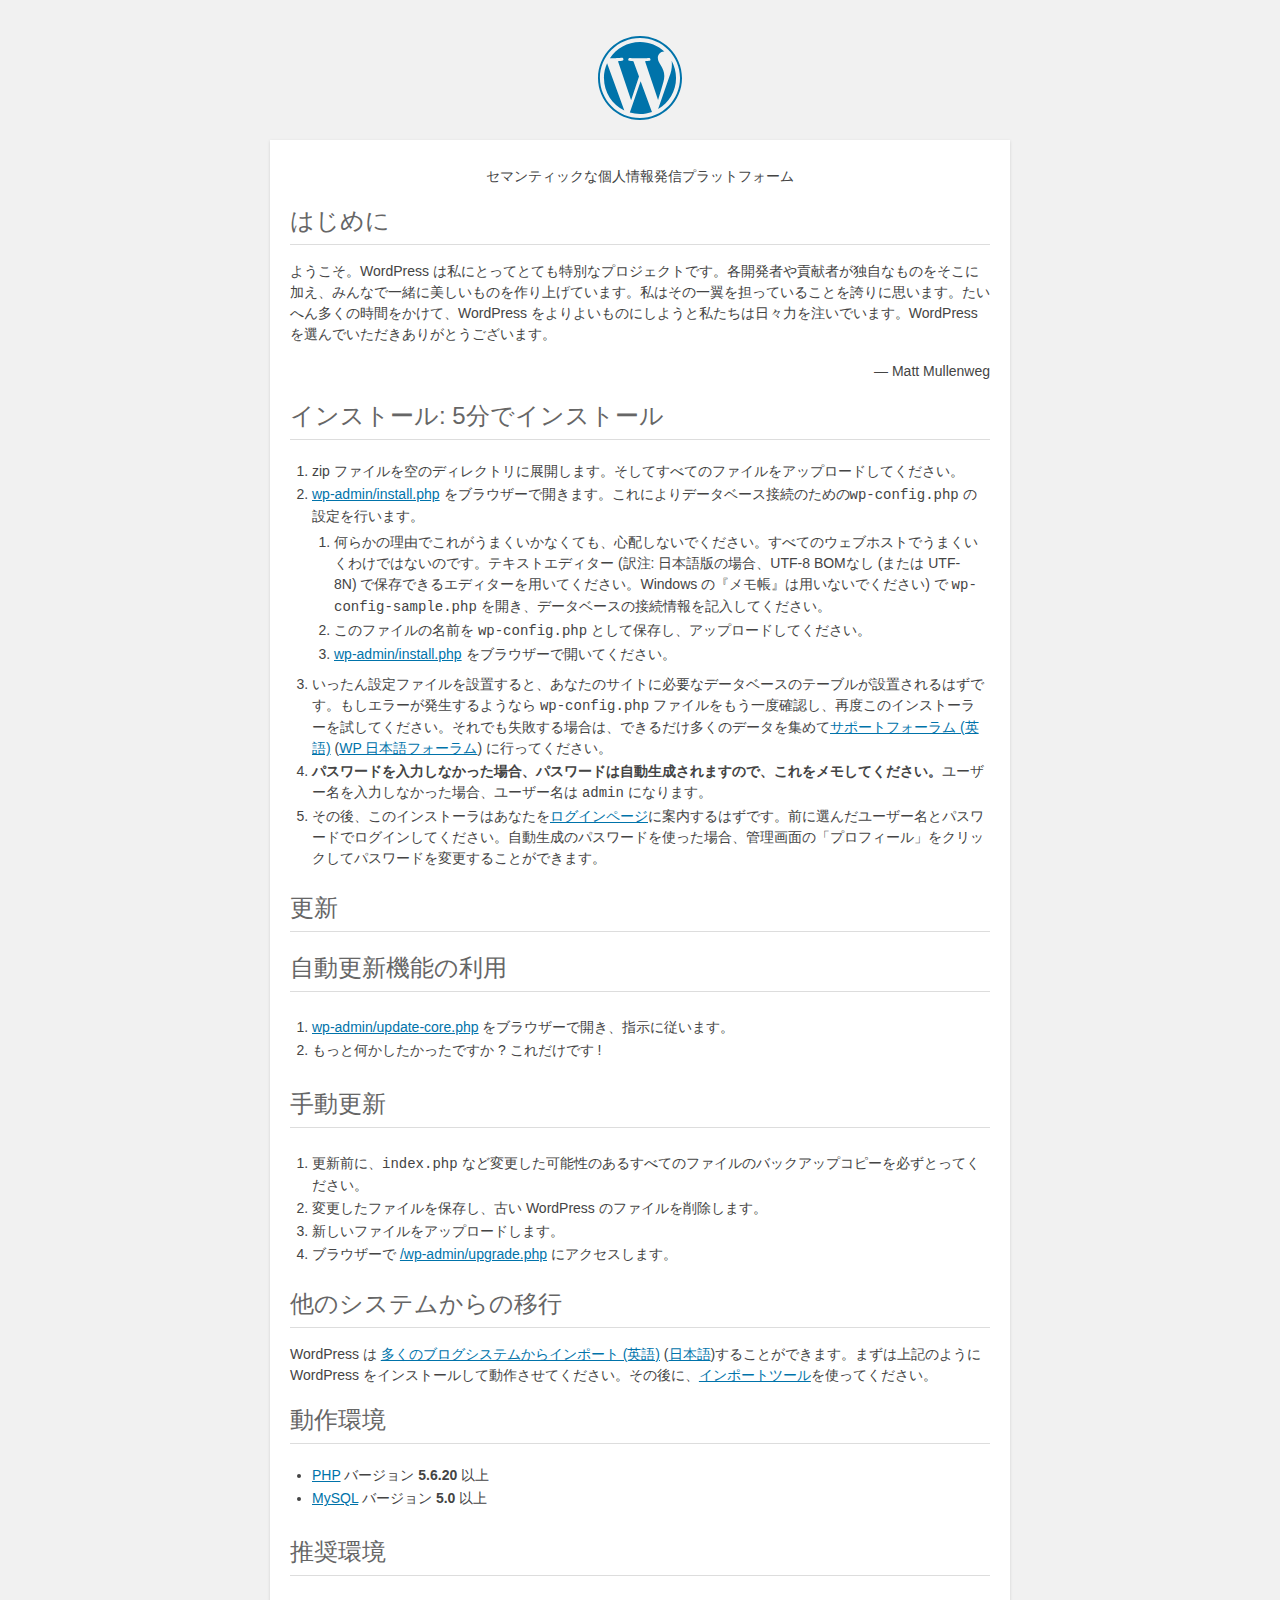
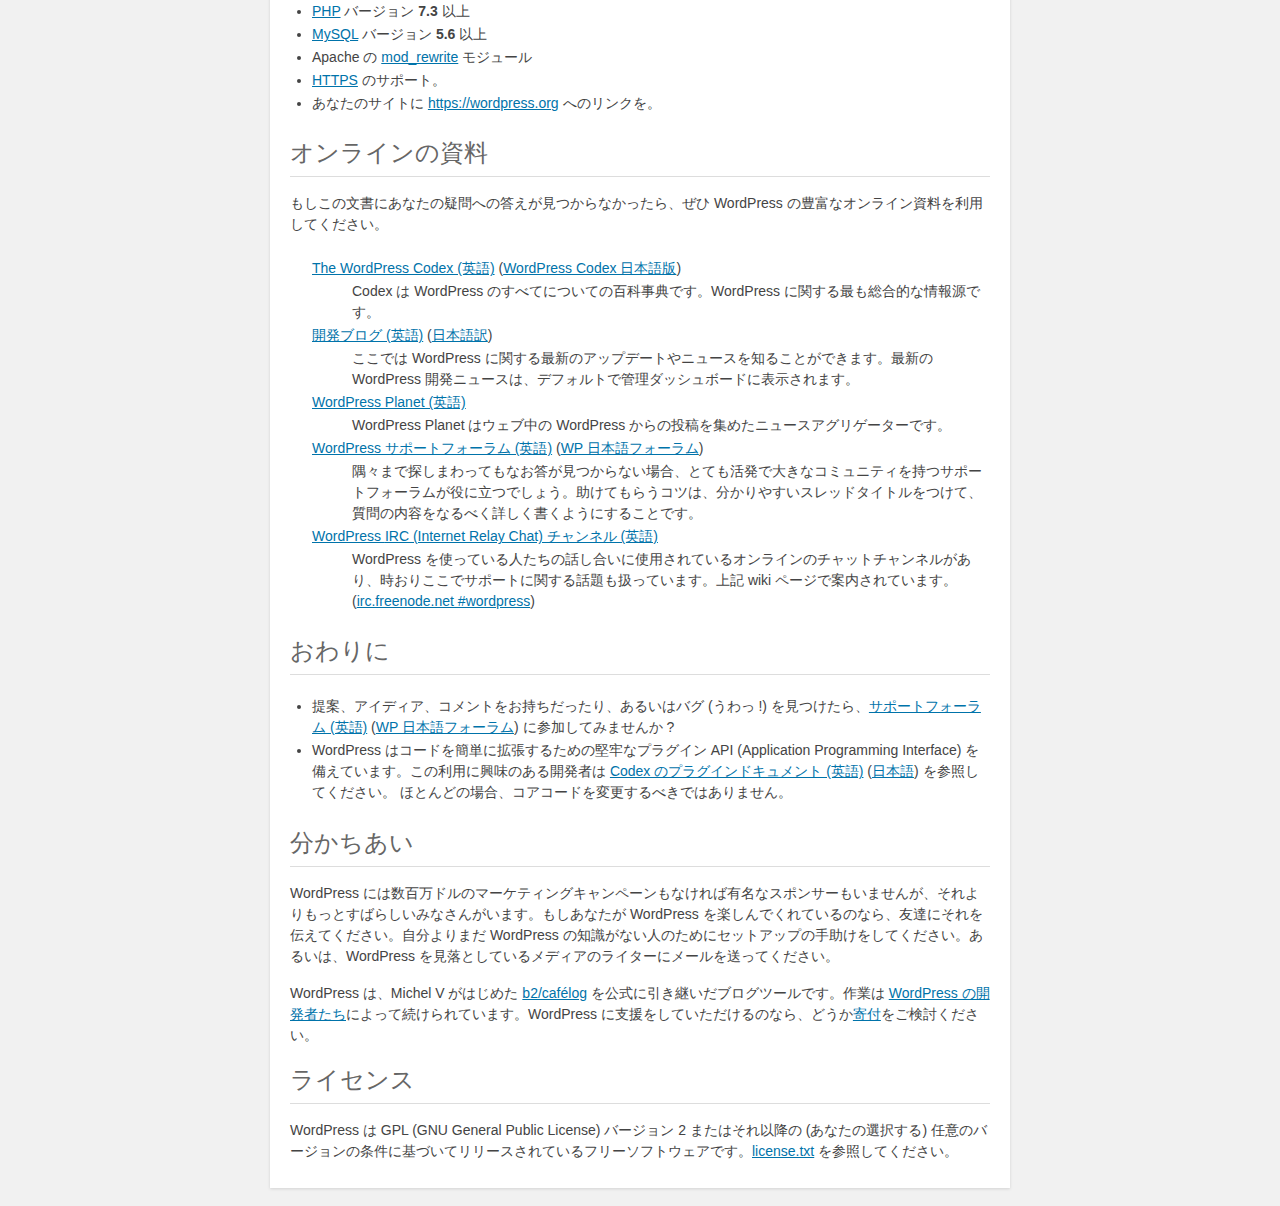
<file: wordpress/readme.html>
<!DOCTYPE html>
<html lang="ja">
<head>
	<meta name="viewport" content="width=device-width" />
	<meta http-equiv="Content-Type" content="text/html; charset=utf-8" />
	<title>WordPress &#8250; お読みください</title>
	<link rel="stylesheet" href="wp-admin/css/install.css?ver=20100228" type="text/css" />
</head>
<body>
<h1 id="logo">
	<a href="https://wordpress.org/"><img alt="WordPress" src="wp-admin/images/wordpress-logo.png" /></a>
</h1>
<p style="text-align: center">セマンティックな個人情報発信プラットフォーム</p>

<h1>はじめに</h1>
<p>ようこそ。WordPress は私にとってとても特別なプロジェクトです。各開発者や貢献者が独自なものをそこに加え、みんなで一緒に美しいものを作り上げています。私はその一翼を担っていることを誇りに思います。たいへん多くの時間をかけて、WordPress をよりよいものにしようと私たちは日々力を注いでいます。WordPress を選んでいただきありがとうございます。</p>
<p style="text-align: right">&#8212; Matt Mullenweg</p>

<h1>インストール: 5分でインストール</h1>
<ol>
	<li>zip ファイルを空のディレクトリに展開します。そしてすべてのファイルをアップロードしてください。</li>
	<li><span class="file"><a href="wp-admin/install.php">wp-admin/install.php</a></span> をブラウザーで開きます。これによりデータベース接続のための<code>wp-config.php</code> の設定を行います。
		<ol>
			<li>何らかの理由でこれがうまくいかなくても、心配しないでください。すべてのウェブホストでうまくいくわけではないのです。テキストエディター (訳注: 日本語版の場合、UTF-8 BOMなし (または UTF-8N) で保存できるエディターを用いてください。Windows の『メモ帳』は用いないでください) で <code>wp-config-sample.php</code> を開き、データベースの接続情報を記入してください。</li>
			<li>このファイルの名前を <code>wp-config.php</code> として保存し、アップロードしてください。</li>
			<li><span class="file"><a href="wp-admin/install.php">wp-admin/install.php</a></span> をブラウザーで開いてください。</li>
		</ol>
	</li>
	<li>いったん設定ファイルを設置すると、あなたのサイトに必要なデータベースのテーブルが設置されるはずです。もしエラーが発生するようなら <code>wp-config.php</code> ファイルをもう一度確認し、再度このインストーラーを試してください。それでも失敗する場合は、できるだけ多くのデータを集めて<a href="https://wordpress.org/support/forums/">サポートフォーラム (英語)</a> (<a href="https://ja.wordpress.org/support/forums/">WP 日本語フォーラム</a>) に行ってください。</li>
	<li><strong>パスワードを入力しなかった場合、パスワードは自動生成されますので、これをメモしてください。</strong>ユーザー名を入力しなかった場合、ユーザー名は <code>admin</code> になります。</li>
	<li>その後、このインストーラはあなたを<a href="wp-login.php">ログインページ</a>に案内するはずです。前に選んだユーザー名とパスワードでログインしてください。自動生成のパスワードを使った場合、管理画面の「プロフィール」をクリックしてパスワードを変更することができます。</li>
</ol>

<h1>更新</h1>
<h2>自動更新機能の利用</h2>
<ol>
	<li><span class="file"><a href="wp-admin/update-core.php">wp-admin/update-core.php</a></span> をブラウザーで開き、指示に従います。</li>
	<li>もっと何かしたかったですか ? これだけです !</li>
</ol>

<h2>手動更新</h2>
<ol>
	<li>更新前に、<code>index.php</code> など変更した可能性のあるすべてのファイルのバックアップコピーを必ずとってください。</li>
	<li>変更したファイルを保存し、古い WordPress のファイルを削除します。</li>
	<li>新しいファイルをアップロードします。</li>
	<li>ブラウザーで <span class="file"><a href="wp-admin/upgrade.php">/wp-admin/upgrade.php</a></span> にアクセスします。</li>
</ol>

<h1>他のシステムからの移行</h1>
<p>WordPress は <a href="https://wordpress.org/support/article/importing-content/">多くのブログシステムからインポート (英語)</a> (<a href="http://wpdocs.osdn.jp/Importing_Content">日本語</a>)することができます。まずは上記のように WordPress をインストールして動作させてください。その後に、<a href="wp-admin/import.php">インポートツール</a>を使ってください。</p>

<h1>動作環境</h1>
<ul>
	<li><a href="https://secure.php.net/">PHP</a> バージョン <strong>5.6.20</strong> 以上</li>
	<li><a href="https://www.mysql.com/">MySQL</a> バージョン <strong>5.0</strong> 以上</li>
</ul>

<h2>推奨環境</h2>
<ul>
	<li><a href="https://secure.php.net/">PHP</a> バージョン <strong>7.3</strong> 以上</li>
	<li><a href="https://www.mysql.com/">MySQL</a> バージョン <strong>5.6</strong> 以上</li>
	<li>Apache の <a href="http://httpd.apache.org/docs/2.2/mod/mod_rewrite.html">mod_rewrite</a> モジュール</li>
	<li><a href="https://ja.wordpress.org/2016/12/02/moving-toward-ssl/">HTTPS</a> のサポート。</li>
	<li>あなたのサイトに <a href="https://wordpress.org/">https://wordpress.org</a> へのリンクを。</li>
</ul>

<h1>オンラインの資料</h1>
<p>もしこの文書にあなたの疑問への答えが見つからなかったら、ぜひ WordPress の豊富なオンライン資料を利用してください。</p>
<dl>
	<dt><a href="https://codex.wordpress.org/">The WordPress Codex (英語)</a> (<a href="http://wpdocs.osdn.jp/">WordPress Codex 日本語版</a>)</dt>
		<dd>Codex は WordPress のすべてについての百科事典です。WordPress に関する最も総合的な情報源です。</dd>
	<dt><a href="https://wordpress.org/news/">開発ブログ (英語)</a> (<a href="https://ja.wordpress.org/news/">日本語訳</a>)</dt>
		<dd>ここでは WordPress に関する最新のアップデートやニュースを知ることができます。最新の WordPress 開発ニュースは、デフォルトで管理ダッシュボードに表示されます。</dd>
	<dt><a href="https://planet.wordpress.org/">WordPress Planet (英語)</a></dt>
		<dd>WordPress Planet はウェブ中の WordPress からの投稿を集めたニュースアグリゲーターです。</dd>
	<dt><a href="https://wordpress.org/support/forums/">WordPress サポートフォーラム (英語)</a> (<a href="https://ja.wordpress.org/support/forums/">WP 日本語フォーラム</a>)</dt>
		<dd>隅々まで探しまわってもなお答が見つからない場合、とても活発で大きなコミュニティを持つサポートフォーラムが役に立つでしょう。助けてもらうコツは、分かりやすいスレッドタイトルをつけて、質問の内容をなるべく詳しく書くようにすることです。</dd>
	<dt><a href="https://codex.wordpress.org/IRC">WordPress <abbr>IRC</abbr> (Internet Relay Chat) チャンネル (英語)</a></dt>
		<dd>WordPress を使っている人たちの話し合いに使用されているオンラインのチャットチャンネルがあり、時おりここでサポートに関する話題も扱っています。上記 wiki ページで案内されています。(<a href="irc://irc.freenode.net/wordpress">irc.freenode.net #wordpress</a>)</dd>
</dl>

<h1>おわりに</h1>
<ul>
	<li>提案、アイディア、コメントをお持ちだったり、あるいはバグ (うわっ !) を見つけたら、<a href="https://wordpress.org/support/forums/">サポートフォーラム (英語)</a> (<a href="https://ja.wordpress.org/support/forums/">WP 日本語フォーラム</a>) に参加してみませんか ?</li>
	<li>WordPress はコードを簡単に拡張するための堅牢なプラグイン <abbr>API</abbr> (Application Programming Interface) を備えています。この利用に興味のある開発者は <a href="https://codex.wordpress.org/Plugin_API">Codex のプラグインドキュメント (英語)</a> (<a href="http://wpdocs.osdn.jp/%E3%83%97%E3%83%A9%E3%82%B0%E3%82%A4%E3%83%B3_API">日本語</a>) を参照してください。 ほとんどの場合、コアコードを変更するべきではありません。</li>
</ul>

<h1>分かちあい</h1>
<p>WordPress には数百万ドルのマーケティングキャンペーンもなければ有名なスポンサーもいませんが、それよりもっとすばらしいみなさんがいます。もしあなたが WordPress を楽しんでくれているのなら、友達にそれを伝えてください。自分よりまだ WordPress の知識がない人のためにセットアップの手助けをしてください。あるいは、WordPress を見落としているメディアのライターにメールを送ってください。</p>

<p>WordPress は、Michel V がはじめた <a href="http://cafelog.com/">b2/caf&#233;log</a> を公式に引き継いだブログツールです。作業は <a href="https://wordpress.org/about/">WordPress の開発者たち</a>によって続けられています。WordPress に支援をしていただけるのなら、どうか<a href="https://wordpress.org/donate/">寄付</a>をご検討ください。</p>

<h1>ライセンス</h1>
<p>WordPress は <abbr>GPL</abbr> (GNU General Public License) バージョン 2 またはそれ以降の (あなたの選択する) 任意のバージョンの条件に基づいてリリースされているフリーソフトウェアです。<a href="license.txt">license.txt</a> を参照してください。</p>

</body>
</html>
</file>
<file: wordpress/wp-admin/css/install.css>
html {
	background: #f1f1f1;
	margin: 0 20px;
}

body {
	background: #fff;
	color: #444;
	font-family: -apple-system, BlinkMacSystemFont, "Segoe UI", Roboto, Oxygen-Sans, Ubuntu, Cantarell, "Helvetica Neue", sans-serif;
	margin: 140px auto 25px;
	padding: 20px 20px 10px 20px;
	max-width: 700px;
	-webkit-font-smoothing: subpixel-antialiased;
	box-shadow: 0 1px 3px rgba(0, 0, 0, 0.13);
}

a {
	color: #0073aa;
}

a:hover,
a:active {
	color: #00a0d2;
}

a:focus {
	color: #124964;
	box-shadow:
		0 0 0 1px #5b9dd9,
		0 0 2px 1px rgba(30, 140, 190, 0.8);
}

.ie8 a:focus {
	outline: #5b9dd9 solid 1px;
}

h1, h2 {
	border-bottom: 1px solid #ddd;
	clear: both;
	color: #666;
	font-size: 24px;
	padding: 0;
	padding-bottom: 7px;
	font-weight: 400;
}

h3 {
	font-size: 16px;
}

p, li, dd, dt {
	padding-bottom: 2px;
	font-size: 14px;
	line-height: 1.5;
}

code, .code {
	font-family: Consolas, Monaco, monospace;
}

ul, ol, dl {
	padding: 5px 5px 5px 22px;
}

a img {
	border: 0
}
abbr {
	border: 0;
	font-variant: normal;
}

fieldset {
	border: 0;
	padding: 0;
	margin: 0;
}

label {
	cursor: pointer;
}

#logo {
	margin: 6px 0 14px 0;
	padding: 0 0 7px 0;
	border-bottom: none;
	text-align: center
}
#logo a {
	background-image: url(../images/w-logo-blue.png?ver=20131202);
	background-image: none, url(../images/wordpress-logo.svg?ver=20131107);
	background-size: 84px;
	background-position: center top;
	background-repeat: no-repeat;
	color: #444; /* same as login.css */
	height: 84px;
	font-size: 20px;
	font-weight: 400;
	line-height: 1.3;
	margin: -130px auto 25px;
	padding: 0;
	text-decoration: none;
	width: 84px;
	text-indent: -9999px;
	outline: none;
	overflow: hidden;
	display: block;
}

.step {
	margin: 20px 0 15px;
}
.step, th {
	text-align: left;
	padding: 0;
}
.language-chooser.wp-core-ui .step .button.button-large {
	font-size: 14px;
}
textarea {
	border: 1px solid #ddd;
	font-family: -apple-system, BlinkMacSystemFont, "Segoe UI", Roboto, Oxygen-Sans, Ubuntu, Cantarell, "Helvetica Neue", sans-serif;
	width: 100%;
	box-sizing: border-box;
}

.form-table {
	border-collapse: collapse;
	margin-top: 1em;
	width: 100%;
}

.form-table td {
	margin-bottom: 9px;
	padding: 10px 20px 10px 0;
	font-size: 14px;
	vertical-align: top
}

.form-table th {
	font-size: 14px;
	text-align: left;
	padding: 10px 20px 10px 0;
	width: 140px;
	vertical-align: top;
}

.form-table code {
	line-height: 1.28571428;
	font-size: 14px;
}

.form-table p {
	margin: 4px 0 0 0;
	font-size: 11px;
}

.form-table input {
	line-height: 1.33333333;
	font-size: 15px;
	padding: 3px 5px;
	border: 1px solid #ddd;
	box-shadow: inset 0 1px 2px rgba(0, 0, 0, 0.07);
}

input,
submit {
	font-family: -apple-system, BlinkMacSystemFont, "Segoe UI", Roboto, Oxygen-Sans, Ubuntu, Cantarell, "Helvetica Neue", sans-serif;
}

.form-table input[type=text],
.form-table input[type=email],
.form-table input[type=url],
.form-table input[type=password],
#pass-strength-result {
	width: 218px;
}

.form-table th p {
	font-weight: 400;
}

.form-table.install-success th,
.form-table.install-success td {
	vertical-align: middle;
	padding: 16px 20px 16px 0;
}

.form-table.install-success td p {
	margin: 0;
	font-size: 14px;
}

.form-table.install-success td code {
	margin: 0;
	font-size: 18px;
}

#error-page {
	margin-top: 50px;
}

#error-page p {
	font-size: 14px;
	line-height: 1.28571428;
	margin: 25px 0 20px;
}

#error-page code, .code {
	font-family: Consolas, Monaco, monospace;
}

.message {
	border-left: 4px solid #dc3232;
	padding: .7em .6em;
	background-color: #fbeaea;
}

/* rtl:ignore */
#dbname,
#uname,
#pwd,
#dbhost,
#prefix,
#user_login,
#admin_email,
#pass1,
#pass2 {
	direction: ltr;
}


/* localization */
body.rtl,
.rtl textarea,
.rtl input,
.rtl submit {
	font-family: Tahoma, sans-serif;
}

:lang(he-il) body.rtl,
:lang(he-il) .rtl textarea,
:lang(he-il) .rtl input,
:lang(he-il) .rtl submit {
	font-family: Arial, sans-serif;
}

@media only screen and (max-width: 799px) {
	body {
		margin-top: 115px;
	}
	#logo a {
		margin: -125px auto 30px;
	}
}

@media screen and (max-width: 782px) {

	.form-table {
		margin-top: 0;
	}

	.form-table th,
	.form-table td {
		display: block;
		width: auto;
		vertical-align: middle;
	}

	.form-table th {
		padding: 20px 0 0;
	}

	.form-table td {
		padding: 5px 0;
		border: 0;
		margin: 0;
	}

	textarea,
	input {
		font-size: 16px;
	}

	.form-table td input[type="text"],
	.form-table td input[type="email"],
	.form-table td input[type="url"],
	.form-table td input[type="password"],
	.form-table td select,
	.form-table td textarea,
	.form-table span.description {
		width: 100%;
		font-size: 16px;
		line-height: 1.5;
		padding: 7px 10px;
		display: block;
		max-width: none;
		box-sizing: border-box;
	}

	.wp-pwd #pass1 {
		padding-right: 50px;
	}

	.wp-pwd .button.wp-hide-pw {
		right: 0;
	}

	#pass-strength-result {
		width: 100%;
	}
}

body.language-chooser {
	max-width: 300px;
}

.language-chooser select {
	padding: 8px;
	width: 100%;
	display: block;
	border: 1px solid #ddd;
	background: #fff;
	color: #32373c;
	font-size: 16px;
	font-family: Arial, sans-serif;
	font-weight: 400;
}

.language-chooser select:focus {
	color: #32373c;
}

.language-chooser select option:hover,
.language-chooser select option:focus {
	color: #016087;
}

.language-chooser p {
	text-align: right;
}

.screen-reader-input,
.screen-reader-text {
	border: 0;
	clip: rect(1px, 1px, 1px, 1px);
	-webkit-clip-path: inset(50%);
	clip-path: inset(50%);
	height: 1px;
	margin: -1px;
	overflow: hidden;
	padding: 0;
	position: absolute;
	width: 1px;
	word-wrap: normal !important;
}

.spinner {
	background: url(../images/spinner.gif) no-repeat;
	background-size: 20px 20px;
	visibility: hidden;
	opacity: 0.7;
	filter: alpha(opacity=70);
	width: 20px;
	height: 20px;
	margin: 2px 5px 0;
}

.step .spinner {
	display: inline-block;
	vertical-align: middle;
	margin-right: 15px;
}

.button.hide-if-no-js,
.hide-if-no-js {
	display: none;
}

/**
 * HiDPI Displays
 */
@media print,
  (-webkit-min-device-pixel-ratio: 1.25),
  (min-resolution: 120dpi) {

	.spinner {
		background-image: url(../images/spinner-2x.gif);
	}

}
</file>
